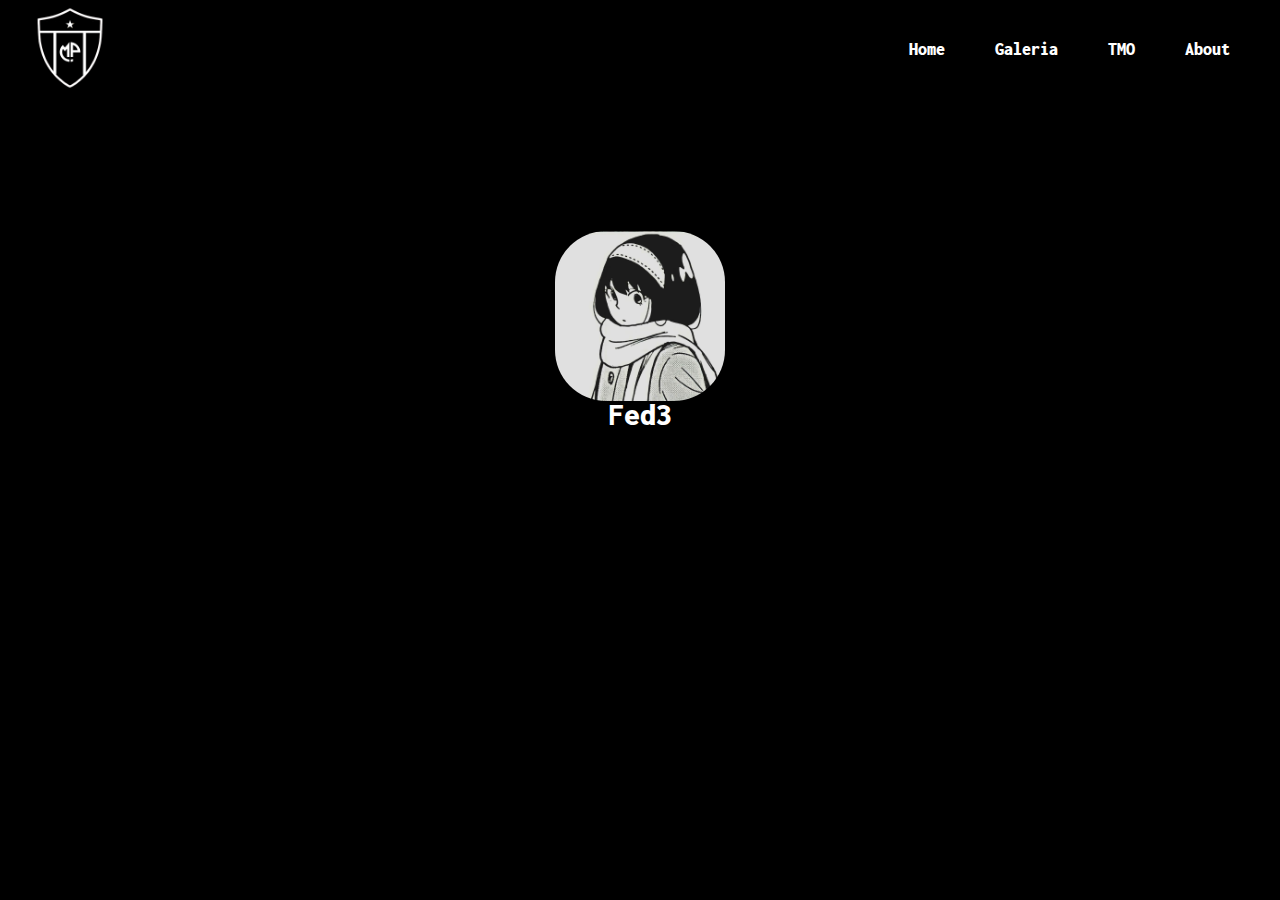
<file: index.html>
<!DOCTYPE html>
<html lang="en">
<head>
    <meta charset="UTF-8">
    <meta name="viewport" content="width=device-width, initial-scale=1.0">
    <link rel="stylesheet" href="estilo.css">
    <link rel="preconnect" href="https://fonts.googleapis.com">
    <link rel="preconnect" href="https://fonts.gstatic.com" crossorigin>
    <link href="https://fonts.googleapis.com/css2?family=Inconsolata:wght@200&display=swap" rel="stylesheet">
    <title>Moreno Project</title>
</head>
<body>
    <header class="header">
        <div class="logo">
            <a href="#"></a>
                <img src="moreno.png" width="90px">
        </div>
        <div class="navigation">
            <input type="checkbox" class="toggle-menu">
                <div class="hamburger">

        </div>
            <ul class="menu">
                <li><a href="#">Home</a></li>
                <li><a href="galeria.html">Galeria</a></li>
                <li><a href="https://lectortmo.com/groups/146508/moreno-project">TMO</a></li>
                <li><a href="#">About</a></li>
            </ul>
        </div>
    </header>
    <div class="perfil">
        <article class="articulo">
            <h1 class="titulo">Fed3</h1>
                <div class="foto">
                    <img src="yor.jpg" alt="" class="foto__img">
                </div>
        </article>
    </div>
</body>
</html>
</file>
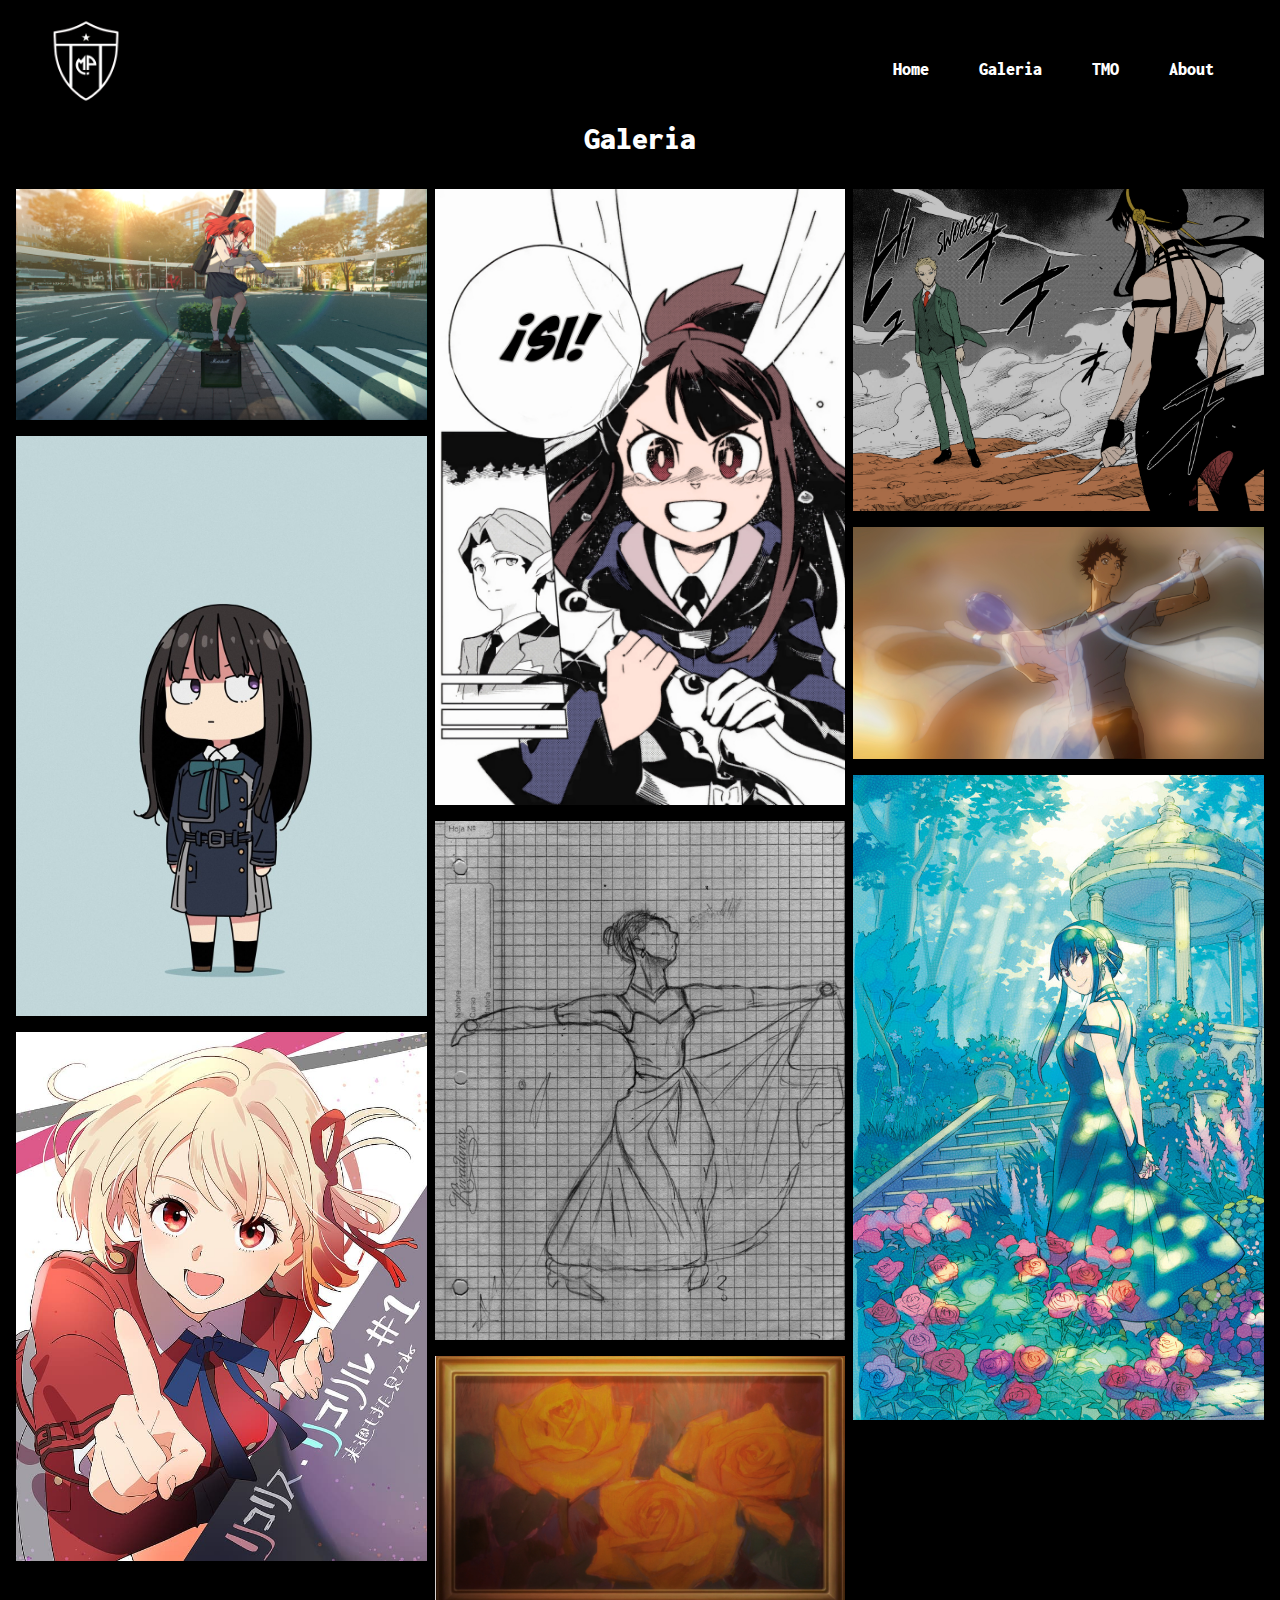
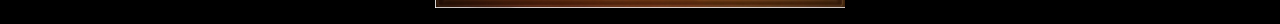
<file: galeria.html>
<!DOCTYPE html>
<html lang="en">
<head>
    <meta charset="UTF-8">
    <meta name="viewport" content="width=device-width, initial-scale=1.0">
    <link rel="stylesheet" href="estilo2.css">
    <link rel="preconnect" href="https://fonts.googleapis.com">
    <link rel="preconnect" href="https://fonts.gstatic.com" crossorigin>
    <link href="https://fonts.googleapis.com/css2?family=Inconsolata:wght@200&display=swap" rel="stylesheet">
    <link rel="icon" href="222.ico">
    <title>Galeria</title>
</head>
<body>
    <header class="header">
        <div class="logo">
            <a href="#"></a>
                <img src="moreno.png" width="90px">
        </div>
        <div class="navigation">
            <input type="checkbox" class="toggle-menu">
                <div class="hamburger">

        </div>
            <ul class="menu">
                <li><a href="index.html">Home</a></li>
                <li><a href="galeria.html">Galeria</a></li>
                <li><a href="https://lectortmo.com/groups/146508/moreno-project">TMO</a></li>
                <li><a href="#">About</a></li>
            </ul>
        </div>
    </header>
    <div class="info">
        <h1 class="titulo">Galeria</h1>
        <br>
        <br>
    </div>
    <div class="galery">
        <img src="1.jpg">
        <img src="2.jpg">
        <img src="3.jpg">
        <img src="4.jpg">
        <img src="5.jpg">
        <img src="6.jpg">
        <img src="7.jpg">
        <img src="8.jpg">
        <img src="9.png">
    </div>
</body>
</html>
</file>
<file: estilo.css>
* {
    font-family:'Inconsolata', monospace ;
    padding: 0;
    margin: 0;
    box-sizing: border-box;
    font-weight: 900;
}

body {
    background: #000;
}

.header {
    position: relative;
    width: 100%;
    display: flex;
    justify-content: space-between;
    align-items: center;
    background: #000;
    padding: 0 25px;
    transition: 0.2s;
}

.logo a {
    display: flex;
}

.logo a img {
    display: block;
    width: 100%;
}

.navigation {
    display: flex;
    justify-content: space-between;
    align-items: center;    
}

.menu {
    display: flex;
    justify-content: center;
    flex-direction: row;
    align-items: center;
    z-index: 1;
    transition: 0.5s;
}

.menu li {
    list-style-type: none;
}

.menu li a {
    color: #fff;
    text-decoration: none;
    display: block;
    padding: 40px 25px;
    font-size: 18px;
    line-height: 1;
    transition: 0.3s;
}

.menu li a:hover {
    box-shadow: 0 -5px 0px #fff inset,
    500px 0 0 rgba(255,255,255,0.03) inset;
    padding: 35px 25px 45px 25px;
}

.hamburger {
    position: relative;
    width: 30px;
    height: 4px;
    background: #fff;
    border-radius: 10px;
    cursor: pointer;
    z-index: 2;
    transition: 0.2s;
}

.hamburger::before,
.hamburger::after {
    content: "";
    position: absolute;
    height: 4px;
    right: 0;
    background: #fff;
    border-radius: 10px;
    transition: 0.3s;
}

.hamburger::before {
    top: -10px;
    width: 20px;
}

.hamburger::after {
    top: 10px;
    width: 25px;
}

.toggle-menu {
    position: absolute;
    width: 30px;
    height: 100%;
    z-index: 3;
    cursor: pointer;
    opacity: 0;
}

.hamburger,
.toggle-menu {
    display: none;
}

.navigation input:checked ~ .hamburger {
    background: transparent;
}

.navigation input:checked ~ .hamburger::before {
    top: 0;
    transform: rotate(-45deg);
    width: 30px;
}

.navigation input:checked ~ .hamburger::after {
    top: 0;
    transform: rotate(45deg);
    width: 30px;
}

.navigation input:checked ~ .menu {
    right: 0;
    box-shadow: -20px 0 40px rgba(0,0,0,0.3);
}

@media screen and (max-width:992px) {
    .hamburger,
    .toggle-menu {
        display: block;
    }

    .header {
        padding: 10px 20px;
    }

    .menu {
        justify-content: start;
        flex-direction: column;
        align-items: center;
        position:fixed;
        top: 0;
        right: -300px;
        background: #000;
        width: 300px;
        height: 100%;
        padding-top: 65px;
    }
    .menu li {
        width: 100%;
    }
    
    .menu li a,
    .manu li a:hover {
        padding: 30px;
        font-size: 24px;
        box-shadow: 0 1px 0 rgba(255,255,255,0.1)
        inset;
    }
}

.foto {
    text-align: center;
}

.foto__img {
    width: 170px;
    position: relative;
    top: 100px;
    border-radius: 30%;
}

.titulo {
    color: #fff;
    text-align: center;
    position: relative;
    top: 300px;
}
</file>
<file: estilo2.css>
* {
    font-family:'Inconsolata', monospace ;
    padding: 0;
    margin: 0;
    box-sizing: border-box;
    font-weight: 900;
}

body {
    background: #000;
    margin: 1em;
}

.header {
    position: relative;
    width: 100%;
    display: flex;
    justify-content: space-between;
    align-items: center;
    background: #000;
    padding: 0 25px;
    transition: 0.2s;
}

.logo a {
    display: flex;
}

.logo a img {
    display: block;
    width: 100%;
}

.navigation {
    display: flex;
    justify-content: space-between;
    align-items: center;    
}

.menu {
    display: flex;
    justify-content: center;
    flex-direction: row;
    align-items: center;
    z-index: 1;
    transition: 0.5s;
}

.menu li {
    list-style-type: none;
}

.menu li a {
    color: #fff;
    text-decoration: none;
    display: block;
    padding: 40px 25px;
    font-size: 18px;
    line-height: 1;
    transition: 0.3s;
}

.menu li a:hover {
    box-shadow: 0 -5px 0px #fff inset,
    500px 0 0 rgba(255,255,255,0.03) inset;
    padding: 35px 25px 45px 25px;
}

.hamburger {
    position: relative;
    width: 30px;
    height: 4px;
    background: #fff;
    border-radius: 10px;
    cursor: pointer;
    z-index: 2;
    transition: 0.2s;
}

.hamburger::before,
.hamburger::after {
    content: "";
    position: absolute;
    height: 4px;
    right: 0;
    background: #fff;
    border-radius: 10px;
    transition: 0.3s;
}

.hamburger::before {
    top: -10px;
    width: 20px;
}

.hamburger::after {
    top: 10px;
    width: 25px;
}

.toggle-menu {
    position: absolute;
    width: 30px;
    height: 100%;
    z-index: 3;
    cursor: pointer;
    opacity: 0;
}

.hamburger,
.toggle-menu {
    display: none;
}

.navigation input:checked ~ .hamburger {
    background: transparent;
}

.navigation input:checked ~ .hamburger::before {
    top: 0;
    transform: rotate(-45deg);
    width: 30px;
}

.navigation input:checked ~ .hamburger::after {
    top: 0;
    transform: rotate(45deg);
    width: 30px;
}

.navigation input:checked ~ .menu {
    right: 0;
    box-shadow: -20px 0 40px rgba(0,0,0,0.3);
}

@media screen and (max-width:992px) {
    .hamburger,
    .toggle-menu {
        display: block;
    }

    .header {
        padding: 10px 20px;
    }

    .menu {
        justify-content: start;
        flex-direction: column;
        align-items: center;
        position:fixed;
        top: 0;
        right: -300px;
        background: #000;
        width: 300px;
        height: 100%;
        padding-top: 65px;
    }
    .menu li {
        width: 100%;
    }
    
    .menu li a,
    .manu li a:hover {
        padding: 30px;
        font-size: 24px;
        box-shadow: 0 1px 0 rgba(255,255,255,0.1)
        inset;
    }
}

img {
    max-width: 100%;
    margin-bottom: 1em;
    display: block;
}

.galery {
    columns: 5 320px;
    column-gap: 0.5em;
}

.titulo {
    text-align: center;
    color: #fff;
}
</file>
